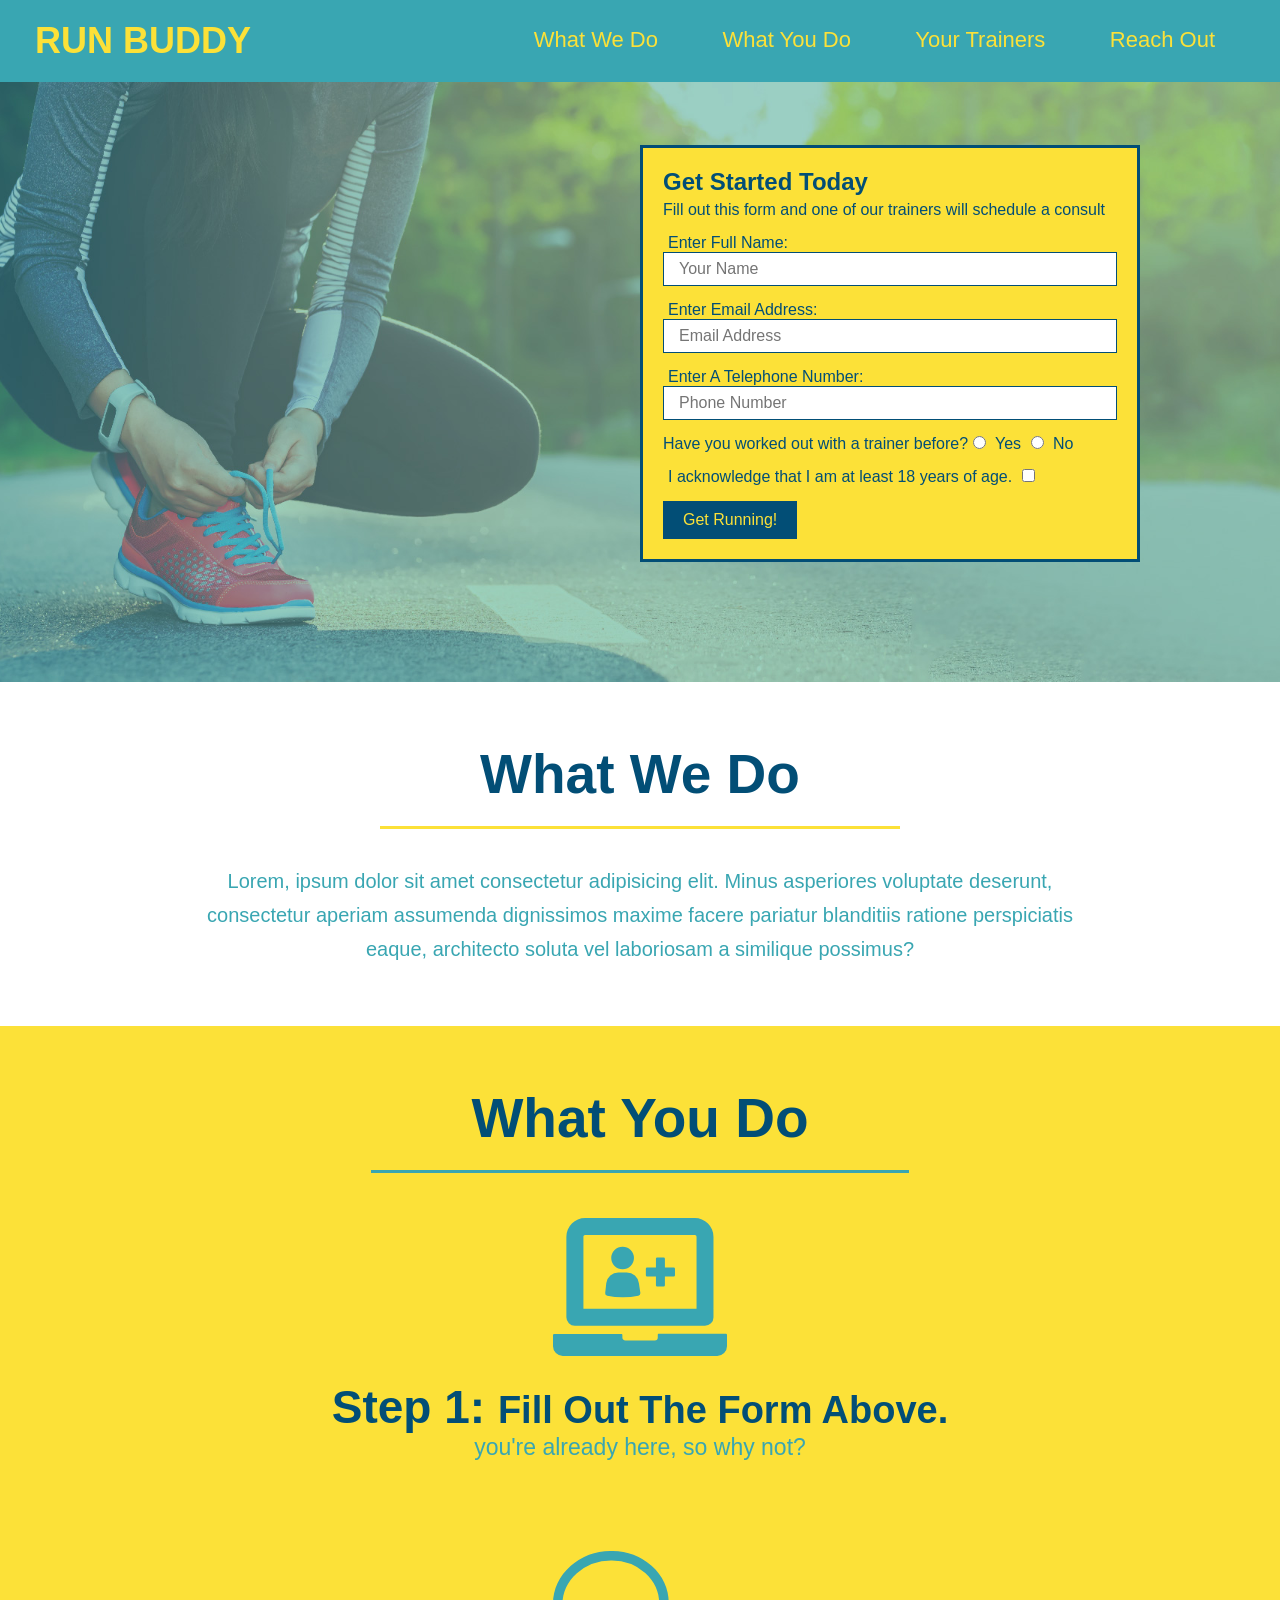
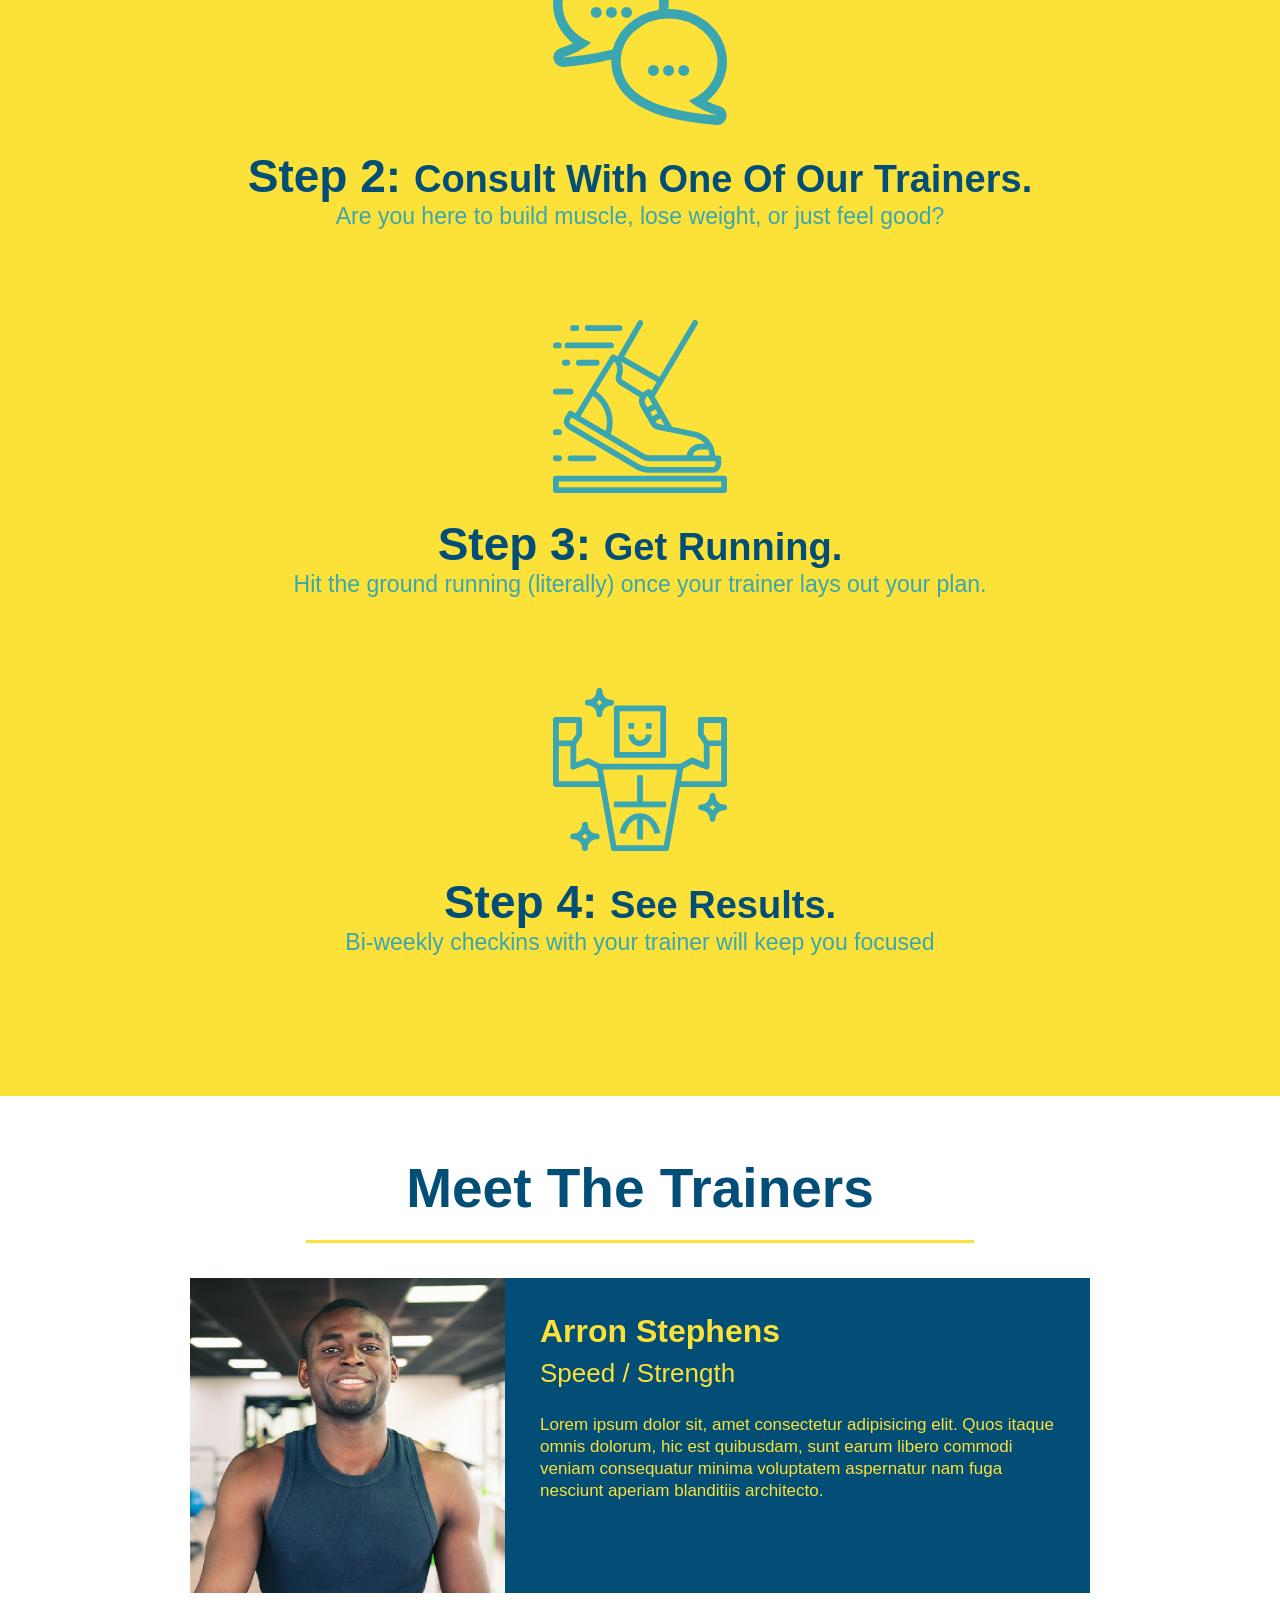
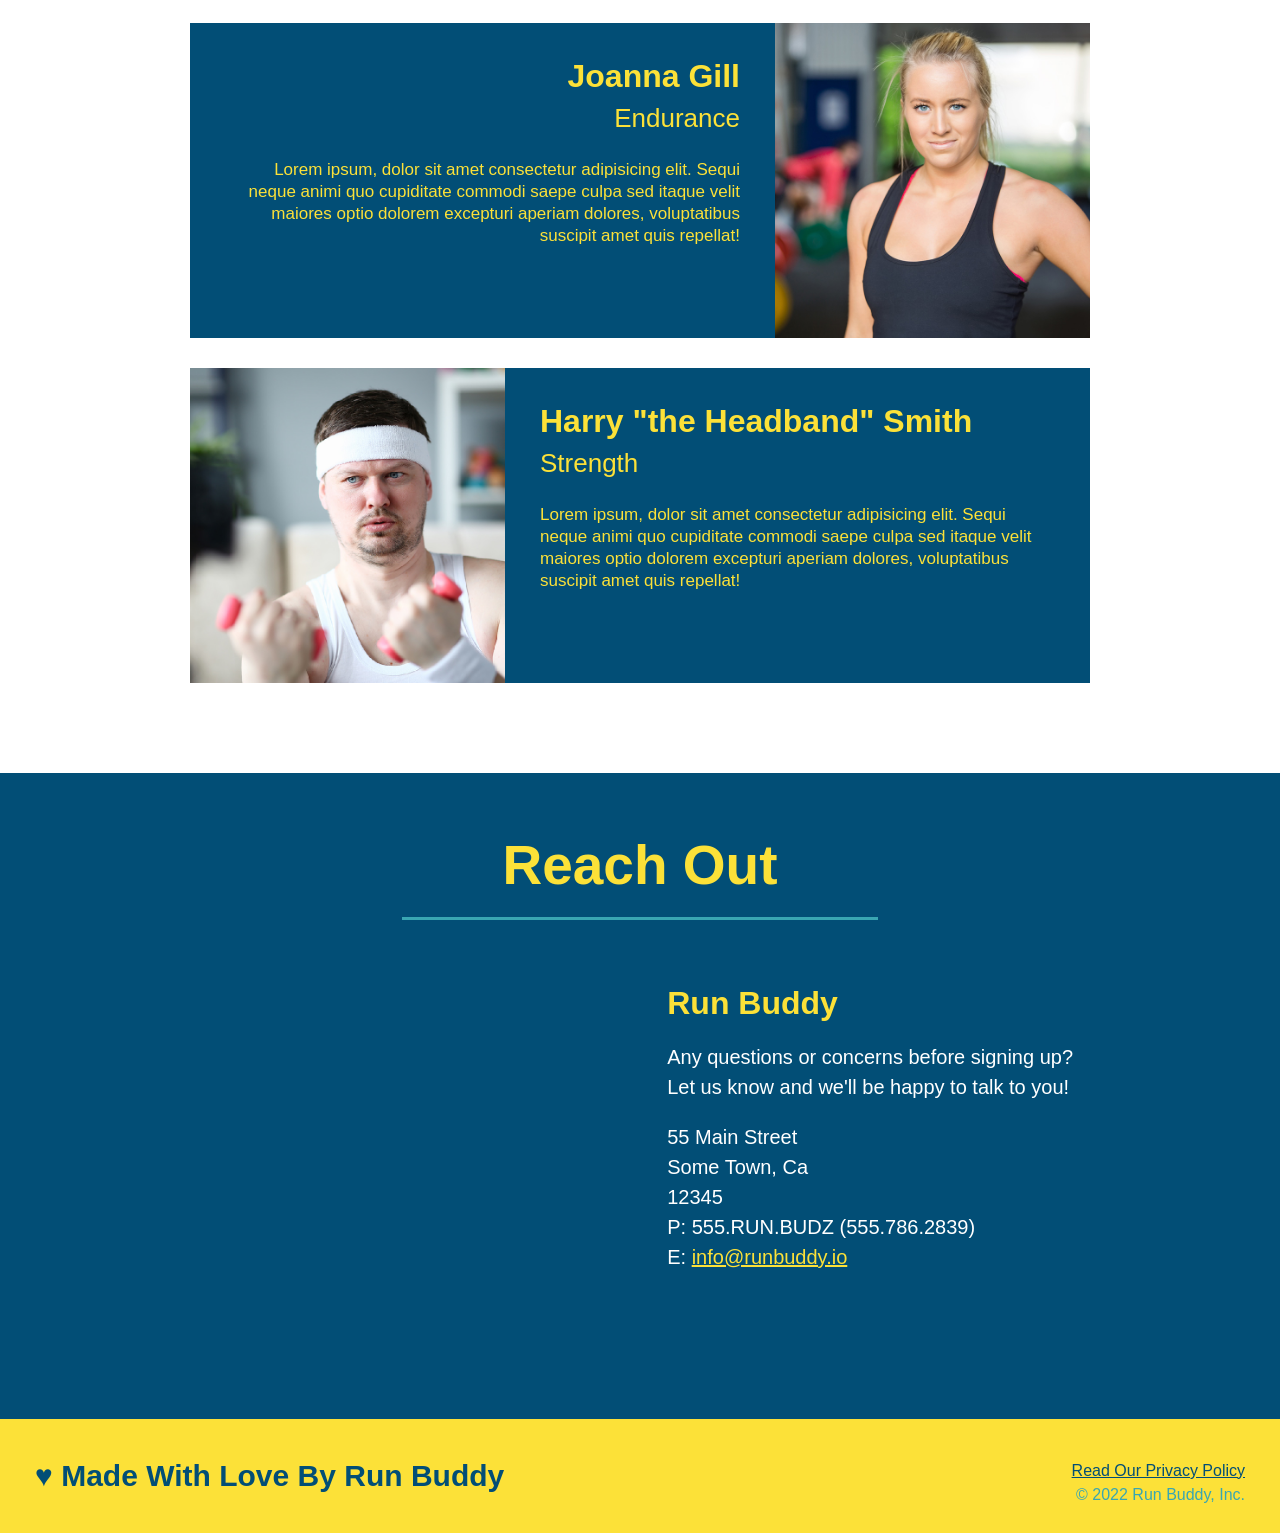
<file: index.html>
<!DOCTYPE html>
<html lang="en">
<head>
    <meta charset="UTF-8">
    <meta http-equiv="X-UA-Compatible" content="IE=edge">
    <meta name="viewport" content="width=device-width, initial-scale=1.0">
    <link rel="stylesheet" href="./assets/css/style.css">
    <title>Run-Buddy</title>
</head>
<body>
    <!--Navigation-->
    <header>
        <h1>
            <a href="/">RUN BUDDY</a>
        </h1>
        <nav>
            <ul>
                <li>
                    <a href="#what-we-do">What We Do</a>
                </li>
                <li>
                    <a href="#what-you-do">What You Do</a>
                </li>
                <li>
                    <a href="#your-trainers">Your Trainers</a>
                </li>
                <li>
                    <a href="#reach-out">Reach Out</a>
                </li>
            </ul>
        </nav>
    </header>

    <!--hero/jumbotron-->
    <section class="hero">
        <div class="hero-form">
            <h3>Get Started Today</h3>
            <p>Fill out this form and one of our trainers will schedule a consult</p>

            <!--Add form element-->
            <form>
                <label for="name">Enter Full Name:</label>
                <input type="text" placeholder="Your Name" name="name" id="name" class="form-input" />
                
                <label for="email">Enter Email Address:</label>
                <input type="email" placeholder="Email Address" name="email" id="email" class="form-input" />

                <label for="phone">Enter A Telephone Number:</label>
                <input type="tel" placeholder="Phone Number" name="phone" id="phone" class="form-input" />
                <p>
                    Have you worked out with a trainer before?
                    <input type="radio" name="trainer-confirm" id="trainer-yes" />
                    <label for="trainer-yes">Yes</label>
                    <input type="radio" name="trainer-confirm" id="trainer-no" />
                    <label for="trainer-no">No</label>
                </p>
                <p>
                    <label for="checkbox" >
                        I acknowledge that I am at least 18 years of age.
                    </label>
                    <input type="checkbox" name="age-confirm" id="checkbox" />
                </p>
                <button type="submit">
                    Get Running!
                </button>
            </form>
        </div>
    </section>

    <!--What we do-->
    <section id="what-we-do" class="intro">
        <h2 class="section-title primary-border">What We Do</h2>
        <p>
            Lorem, ipsum dolor sit amet consectetur adipisicing elit. Minus asperiores voluptate deserunt, consectetur aperiam assumenda dignissimos maxime facere pariatur blanditiis ratione perspiciatis eaque, architecto soluta vel laboriosam a similique possimus?
        </p>
    </section>

    <!--What you do-->
    <section id="what-you-do" class="steps">
        <h2 class="section-title secondary-border">What You Do</h2>

        <div>
            <img src="./assets/images/step-1.svg" alt="" />
            <h3>Step 1: <span>Fill Out The Form Above.</span></h3>
            <p>you're already here, so why not?</p>
        </div>

        <div>
            <img src="./assets/images/step-2.svg" alt="" />
            <h3>Step 2: <span>Consult With One Of Our Trainers.</span></h3>
            <p>Are you here to build muscle, lose weight, or just feel good?</p>
        </div>

        <div>
            <img src="./assets/images/step-3.svg" alt="" />
            <h3>Step 3: <span>Get Running.</span></h3>
            <p>Hit the ground running (literally) once your trainer lays out your plan.</p>
        </div>

        <div>
            <img src="./assets/images/step-4.svg" alt="" />
            <h3>Step 4: <span>See Results.</span></h3>
            <p>Bi-weekly checkins with your trainer will keep you focused</p>
        </div>
    </section>

    <!--meet the trainers-->
    <section id="your-trainers" class="trainers">
        <h2 class="section-title primary-border">Meet The Trainers</h2>

        <article class="trainer">
            <img src="./assets/images/trainer-1.jpg" alt="Arron Stephens in his workout clothes, ready to pump iron" />
            <div class="trainer-bio text-left">
                <h3>Arron Stephens</h3>
                <h4>Speed / Strength</h4>
                <p>
                    Lorem ipsum dolor sit, amet consectetur adipisicing elit. Quos itaque omnis dolorum, hic est quibusdam, sunt earum libero commodi veniam consequatur minima voluptatem aspernatur nam fuga nesciunt aperiam blanditiis architecto.
                </p>
            </div>
        </article>

        <!-- second trainer bio -->
        <article class="trainer">
            <div class="trainer-bio text-right">
                <h3>Joanna Gill</h3>
                <h4>Endurance</h4>
                <p>
                    Lorem ipsum, dolor sit amet consectetur adipisicing elit. Sequi neque animi quo cupiditate commodi saepe culpa sed
                    itaque velit maiores optio dolorem excepturi aperiam dolores, voluptatibus suscipit amet quis repellat!
                </p>
            </div>
            <img src="./assets/images/trainer-2.jpg" alt="Joanna Gill cooling off after a workout" />
        </article>
        
        <!-- third trainer bio -->
        <article class="trainer">
            <img src="./assets/images/trainer-3.jpg" alt="Harry Smith wearing a headband and lifting comically small pink weights" />
            <div class="trainer-bio text-left">
                <h3>Harry "the Headband" Smith</h3>
                <h4>Strength</h4>
                <p>
                    Lorem ipsum, dolor sit amet consectetur adipisicing elit. Sequi neque animi quo cupiditate commodi saepe culpa sed
                    itaque velit maiores optio dolorem excepturi aperiam dolores, voluptatibus suscipit amet quis repellat!
                </p>
            </div>
        </article>
    </section>

    <!--reach out-->
    <section id="reach-out" class="contact">
        <h2 class="section-title secondary-border">Reach Out</h2>
        <div class="contact-info">
          <iframe 
            src="https://www.google.com/maps/embed?pb=!1m18!1m12!1m3!1d3147.1079747227936!2d-120.42364418397035!3d37.92790791110593!2m3!1f0!2f0!3f0!3m2!1i1024!2i768!4f13.1!3m3!1m2!1s0x8090c49129b6ac57%3A0xb56c7eb95a2cd8bd!2sMain%20St%2C%20California%2095327!5e0!3m2!1sen!2sus!4v1616426329495!5m2!1sen!2sus"
            style="border:0;" 
            allowfullscreen=""
            loading="lazy">
          </iframe>
          <div>
            <h3>Run Buddy</h3>
            <p>
              Any questions or concerns before signing up?
              <br />
              Let us know and we'll be happy to talk to you!
            </p>
            <address>
              55 Main Street <br />
              Some Town, Ca <br />
              12345<br />
              P: 555.RUN.BUDZ (555.786.2839)<br />
              E: <a href="mailto:info@runbuddy.io">info@runbuddy.io</a>
            </address>
          </div>
        </div>
      </section>

    <!--footer-->
    <footer>
        <h2>♥ Made With Love By Run Buddy</h2>
        <div>
            <a href="./privacy-policy.html">Read Our Privacy Policy</a><br />
            &copy; 2022 Run Buddy, Inc.
        </div>
    </footer>
</body>
</html>
</file>
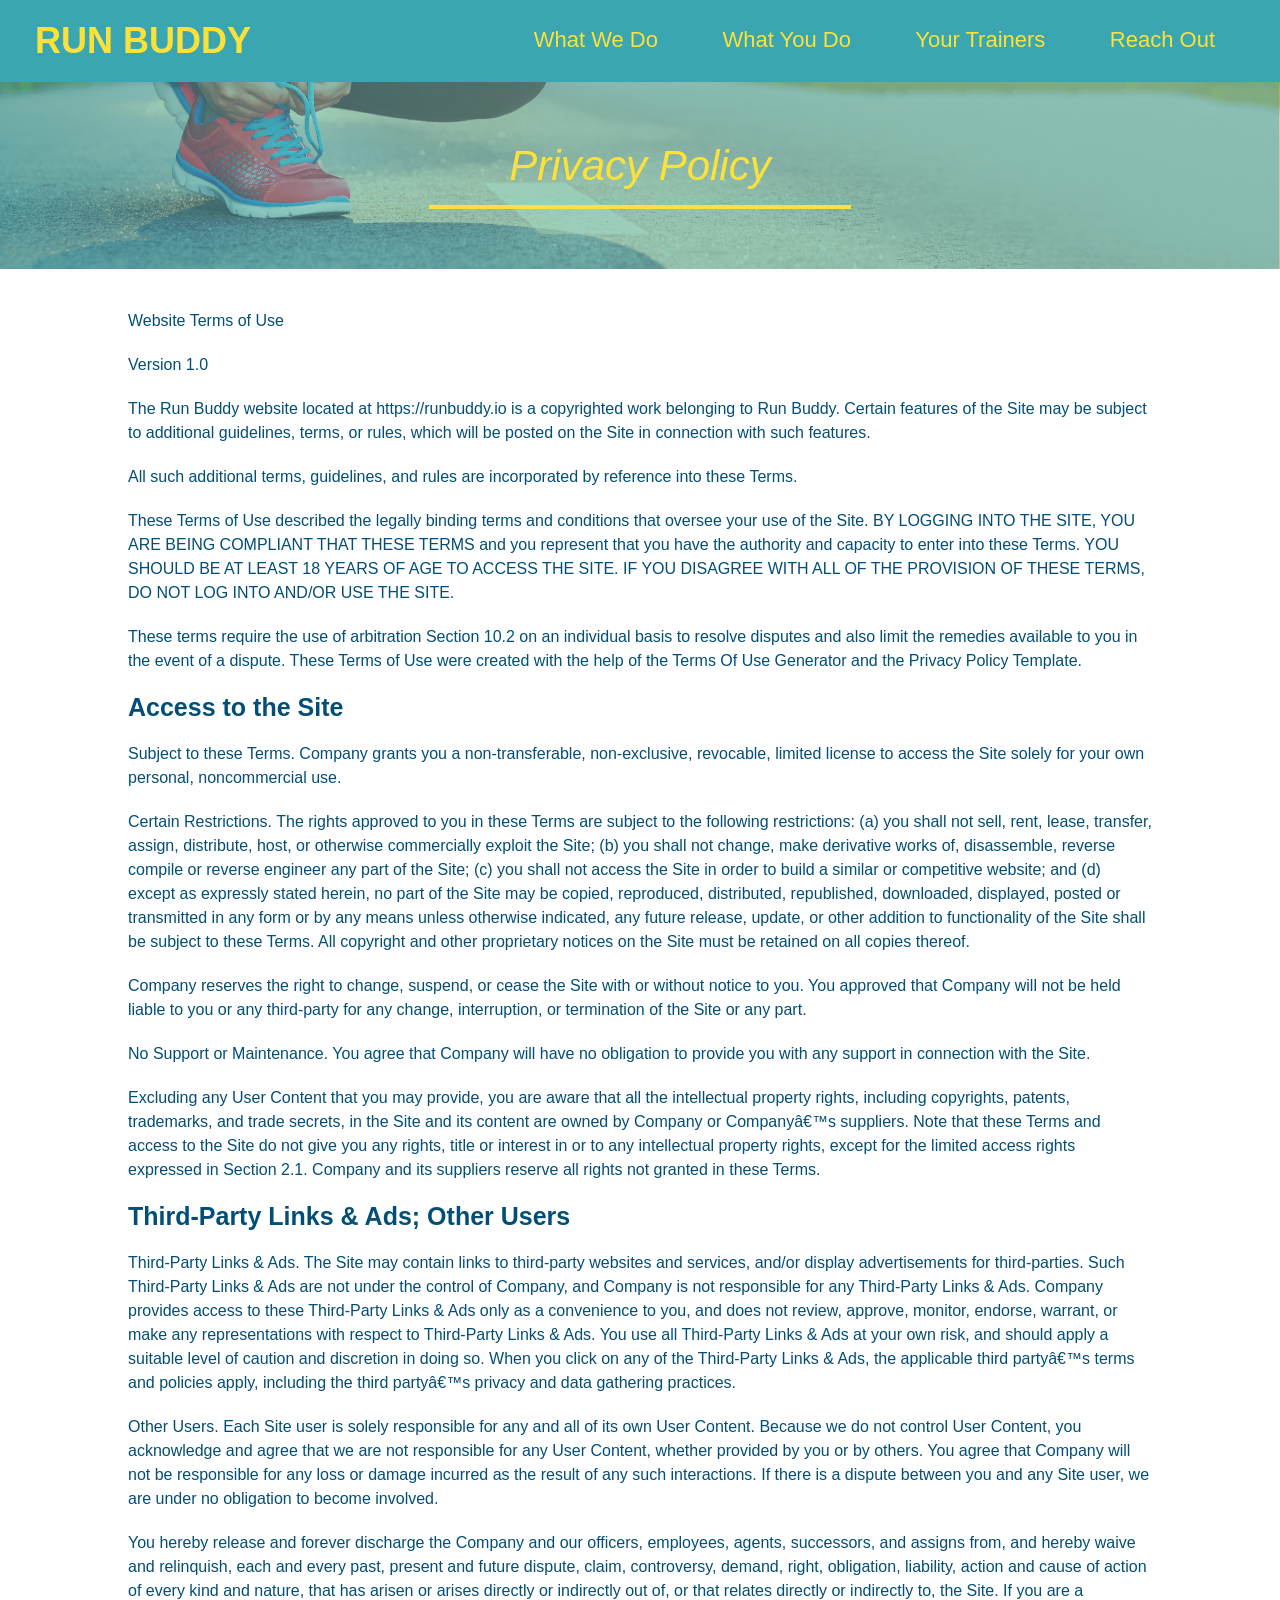
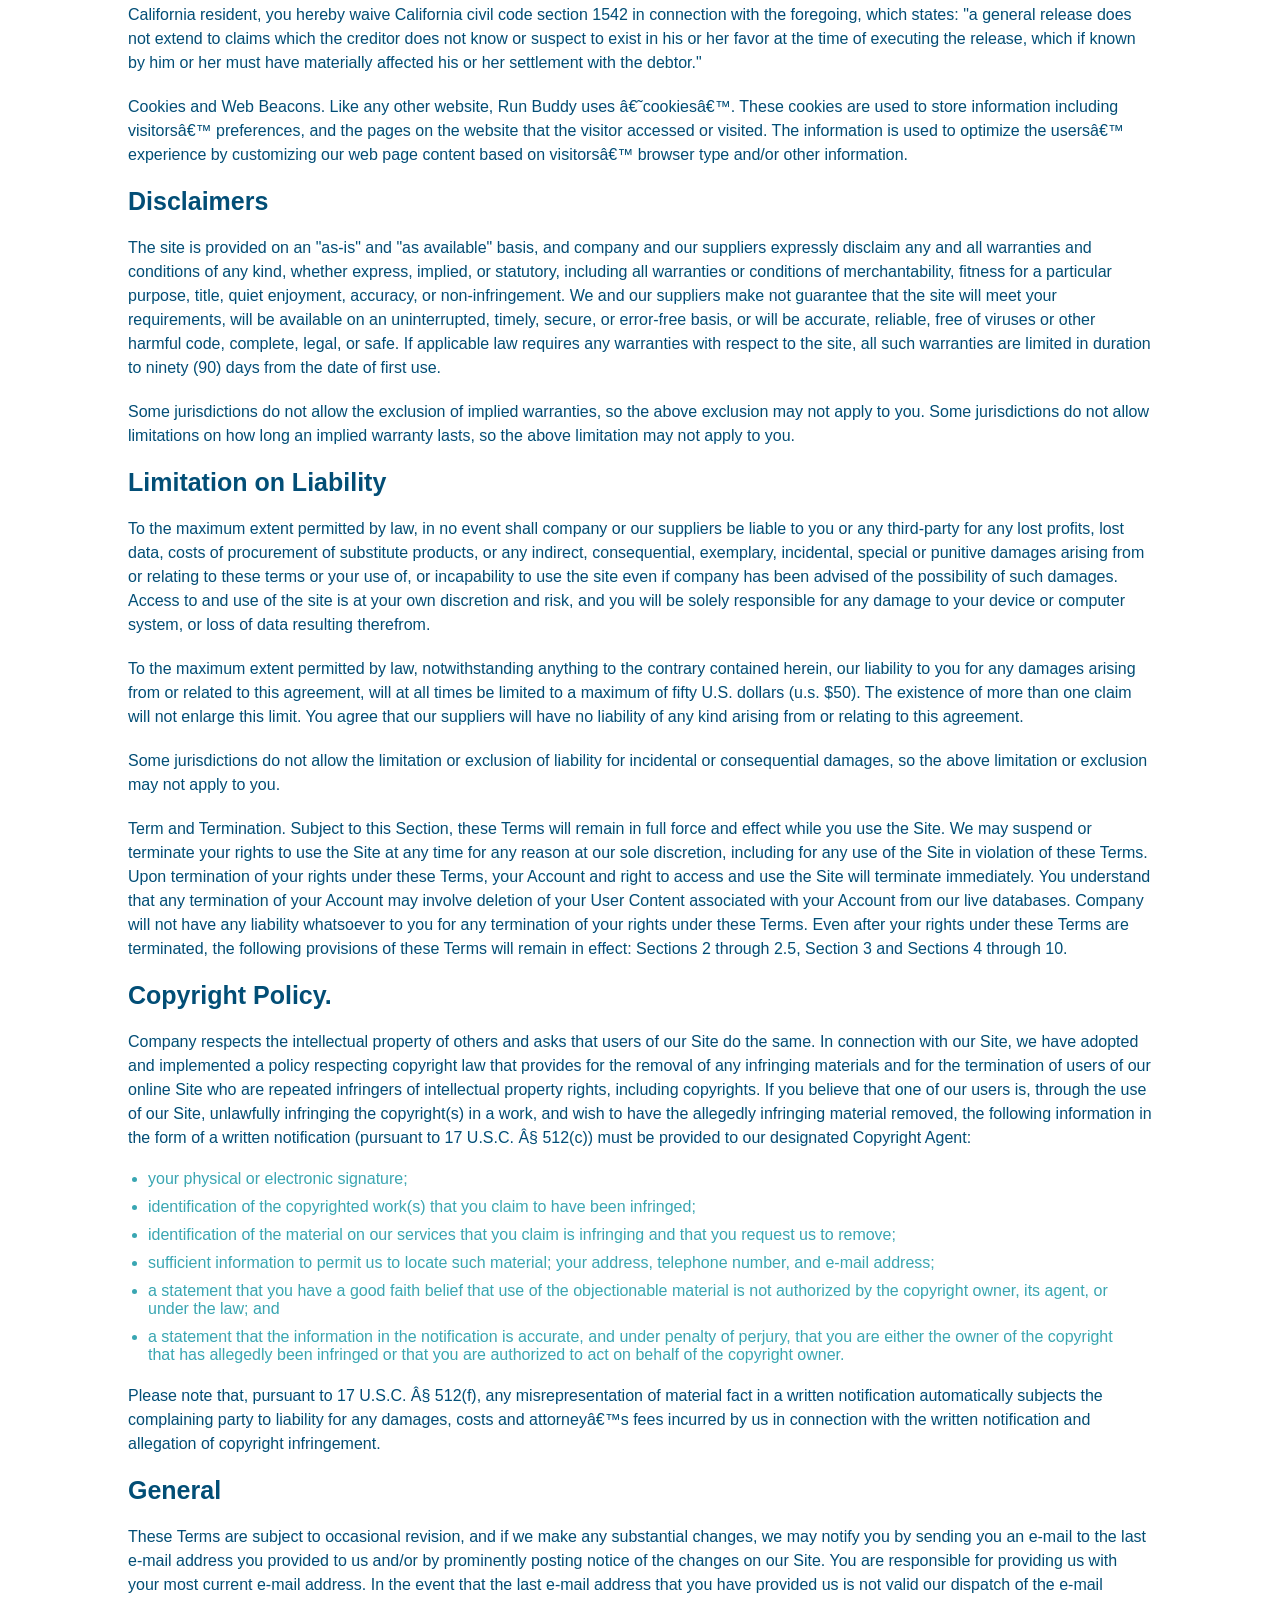
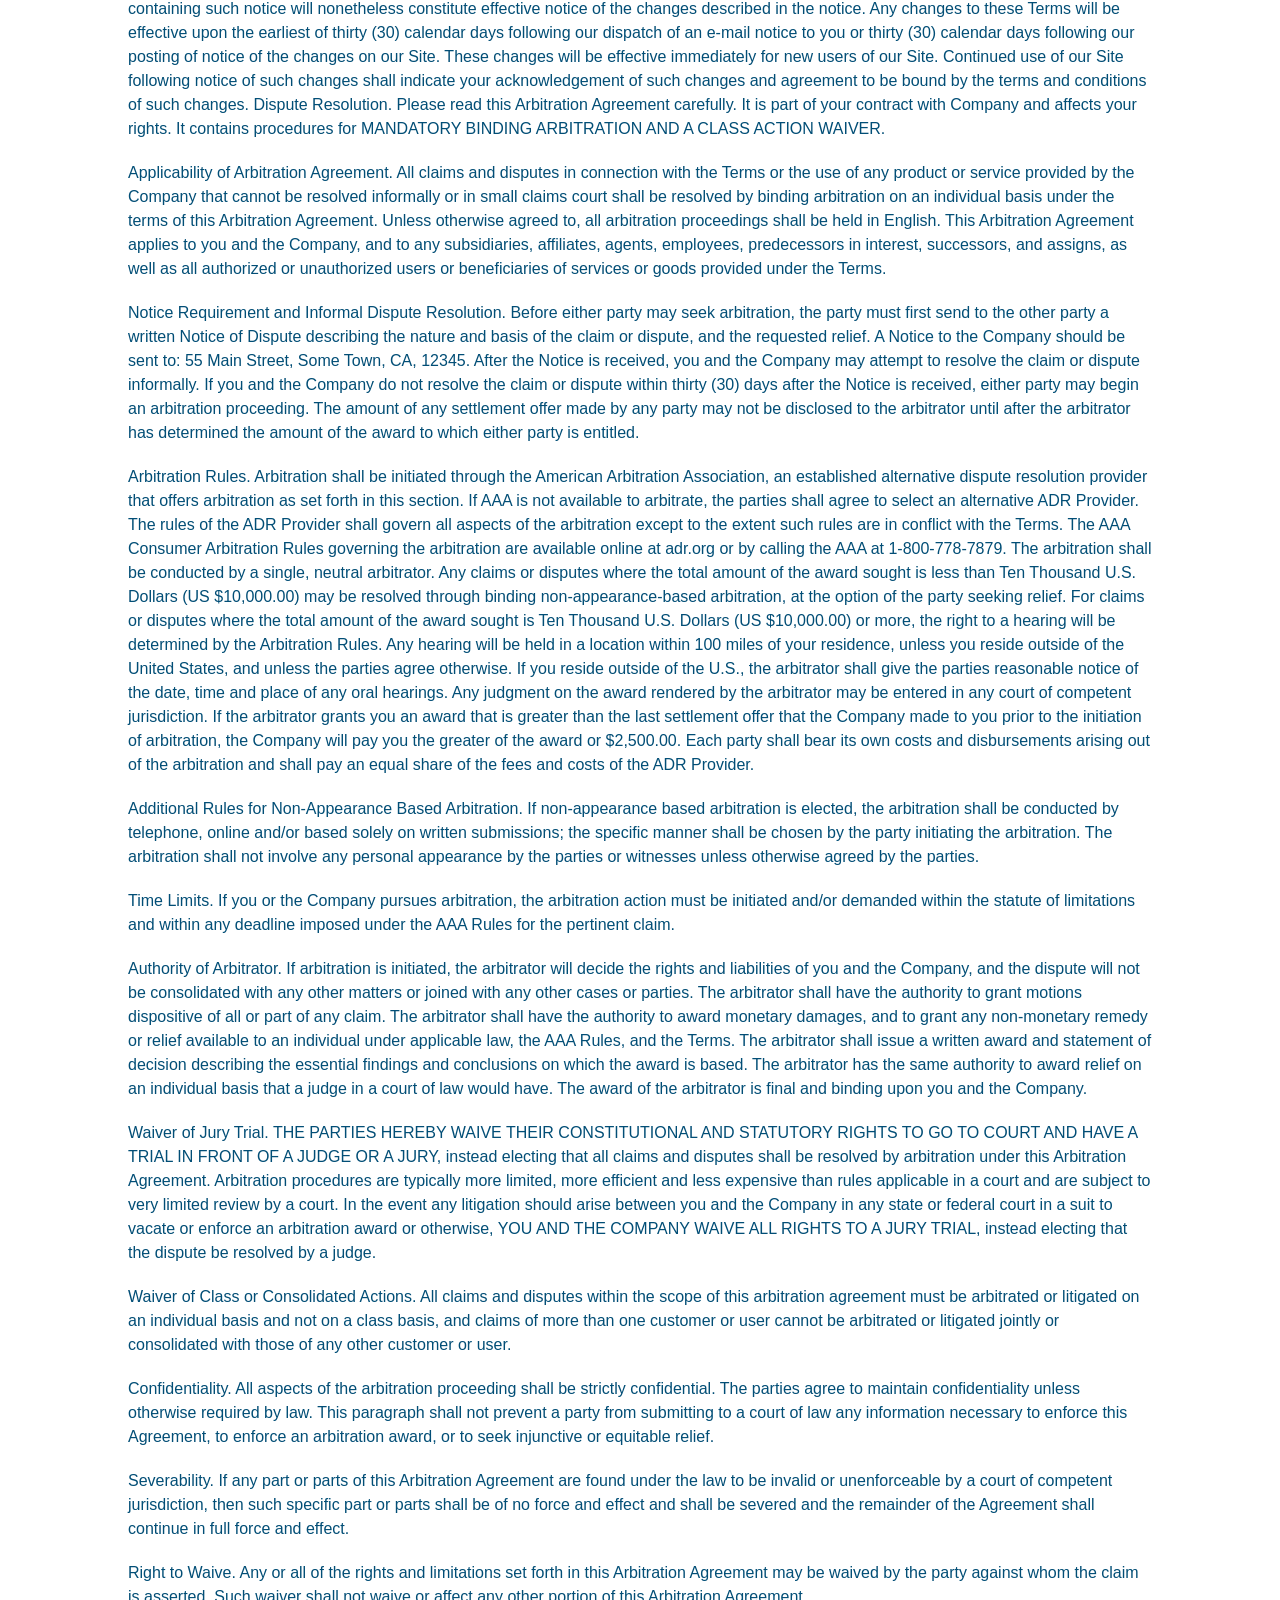
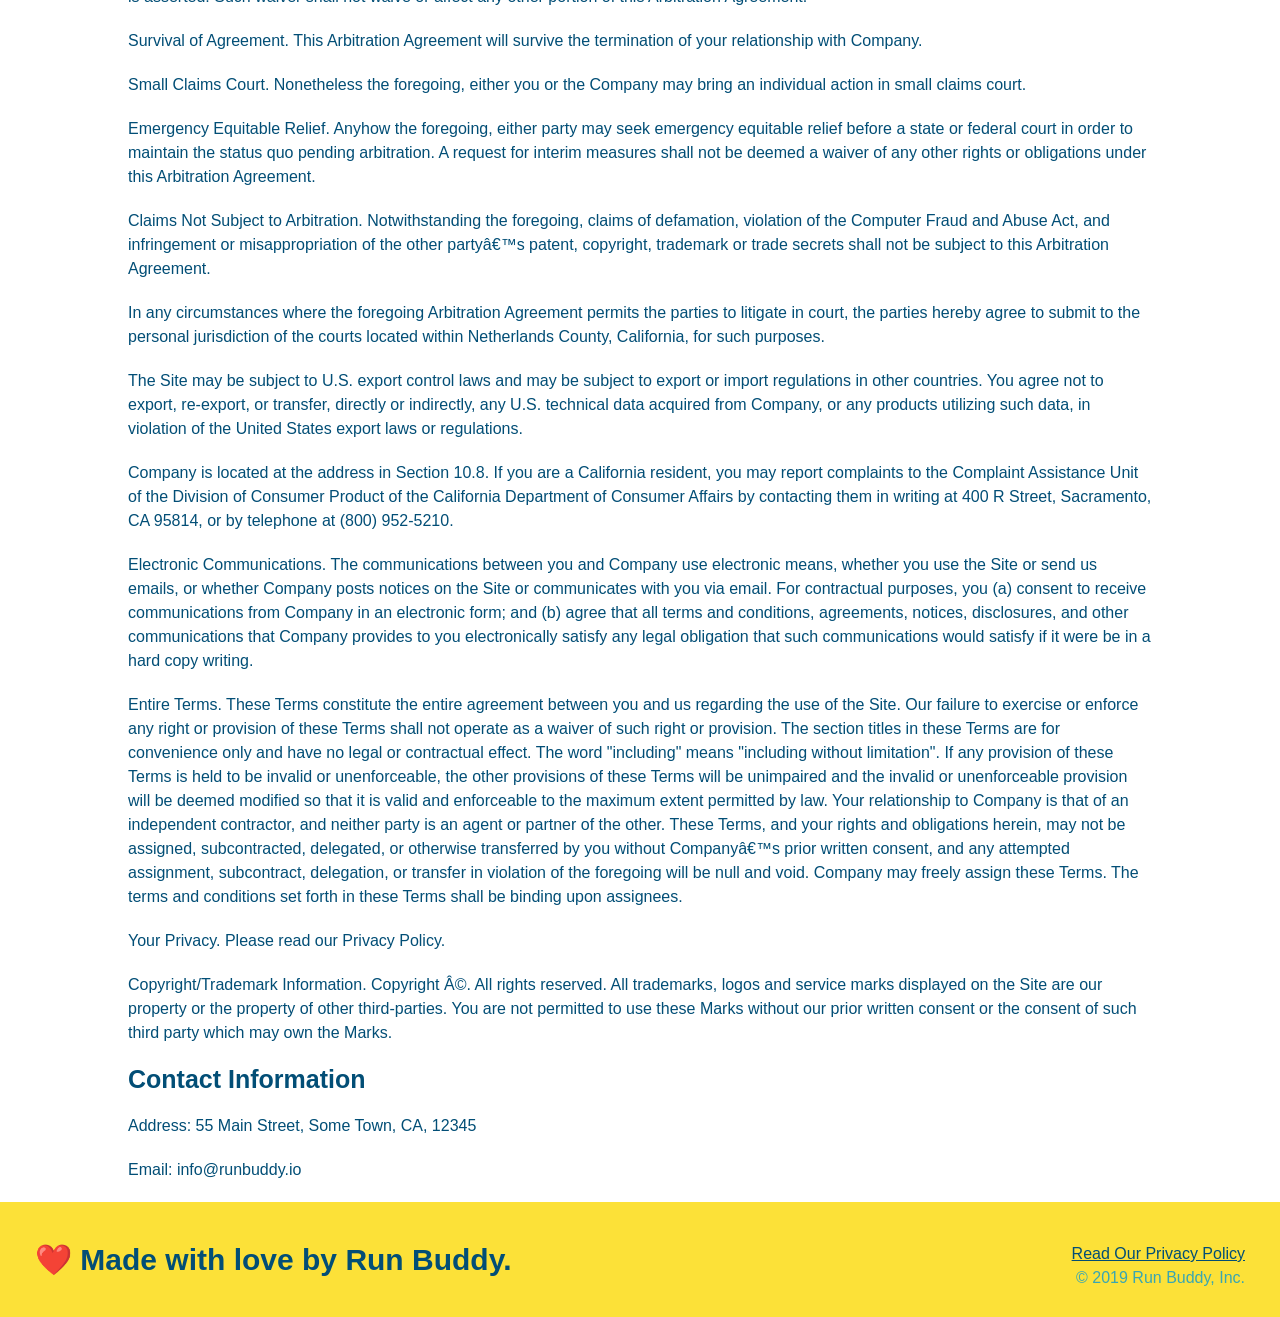
<file: privacy-policy.html>
<!DOCTYPE html>
<html lang="en">

<head>
  <meta charset="UTF-8" />
  <title>Privacy Policy - Run Buddy</title>
  <link rel="stylesheet" href="./assets/css/style.css" />
  <link rel="stylesheet" href="./assets/css/secondary-styles.css" />

</head>

<body>
  <header>
    <h1>
      <a href="/">
        RUN BUDDY
      </a>
    </h1>
    <nav>
      <!-- Unordered list element -->
      <ul>
        <!-- List item element-->
        <li>
          <!-- Anchor element -->
          <a href="./index.html#what-we-do">What We Do</a>
        </li>
        <li>
          <a href="./index.html#what-you-do">What You Do</a>
        </li>
        <li>
          <a href="./index.html#your-trainers">Your Trainers</a>
        </li>
        <li>
          <a href="./index.html#reach-out">Reach Out</a>
        </li>
      </ul>
    </nav>
  </header>

  <section class="hero">
    <h2 class="page-title">
      Privacy Policy
    </h2>
  </section>

  <article class="secondary-content">

    <p>
      Website Terms of Use
    </p>

    <p>
      Version 1.0
    </p>

    <p>
      The Run Buddy website located at https://runbuddy.io is a copyrighted work belonging to Run Buddy. Certain
      features of the Site may be subject to additional guidelines, terms, or rules, which will be posted on the Site
      in connection with such features.
    </p>

    <p>
      All such additional terms, guidelines, and rules are incorporated by reference into these Terms.
    </p>

    <p>
      These Terms of Use described the legally binding terms and conditions that oversee your use of the Site. BY
      LOGGING INTO THE SITE, YOU ARE BEING COMPLIANT THAT THESE TERMS and you represent that you have the authority
      and capacity to enter into these Terms. YOU SHOULD BE AT LEAST 18 YEARS OF AGE TO ACCESS THE SITE. IF YOU
      DISAGREE WITH ALL OF THE PROVISION OF THESE TERMS, DO NOT LOG INTO AND/OR USE THE SITE.
    </p>

    <p>
      These terms require the use of arbitration Section 10.2 on an individual basis to resolve disputes and also
      limit the remedies available to you in the event of a dispute. These Terms of Use were created with the help of
      the Terms Of Use Generator and the Privacy Policy Template.
    </p>

    <h3>
      Access to the Site
    </h3>

    <p>
      Subject to these Terms. Company grants you a non-transferable, non-exclusive, revocable, limited license to
      access the Site solely for your own personal, noncommercial use.
    </p>

    <p>
      Certain Restrictions. The rights approved to you in these Terms are subject to the following restrictions: (a)
      you shall not sell, rent, lease, transfer, assign, distribute, host, or otherwise commercially exploit the Site;
      (b) you shall not change, make derivative works of, disassemble, reverse compile or reverse engineer any part of
      the Site; (c) you shall not access the Site in order to build a similar or competitive website; and (d) except
      as expressly stated herein, no part of the Site may be copied, reproduced, distributed, republished, downloaded,
      displayed, posted or transmitted in any form or by any means unless otherwise indicated, any future release,
      update, or other addition to functionality of the Site shall be subject to these Terms. All copyright and other
      proprietary notices on the Site must be retained on all copies thereof.
    </p>

    <p>
      Company reserves the right to change, suspend, or cease the Site with or without notice to you. You approved
      that Company will not be held liable to you or any third-party for any change, interruption, or termination of
      the Site or any part.
    </p>

    <p>
      No Support or Maintenance. You agree that Company will have no obligation to provide you with any support in
      connection with the Site.
    </p>

    <p>
      Excluding any User Content that you may provide, you are aware that all the intellectual property rights,
      including copyrights, patents, trademarks, and trade secrets, in the Site and its content are owned by Company
      or Companyâ€™s suppliers. Note that these Terms and access to the Site do not give you any rights, title or
      interest in or to any intellectual property rights, except for the limited access rights expressed in Section
      2.1. Company and its suppliers reserve all rights not granted in these Terms.
    </p>

    <h3>
      Third-Party Links & Ads; Other Users
    </h3>

    <p>
      Third-Party Links & Ads. The Site may contain links to third-party websites and services, and/or display
      advertisements for third-parties. Such Third-Party Links & Ads are not under the control of Company, and Company
      is not responsible for any Third-Party Links & Ads. Company provides access to these Third-Party Links & Ads
      only as a convenience to you, and does not review, approve, monitor, endorse, warrant, or make any
      representations with respect to Third-Party Links & Ads. You use all Third-Party Links & Ads at your own risk,
      and should apply a suitable level of caution and discretion in doing so. When you click on any of the
      Third-Party Links & Ads, the applicable third partyâ€™s terms and policies apply, including the third partyâ€™s
      privacy and data gathering practices.
    </p>

    <p>
      Other Users. Each Site user is solely responsible for any and all of its own User Content. Because we do not
      control User Content, you acknowledge and agree that we are not responsible for any User Content, whether
      provided by you or by others. You agree that Company will not be responsible for any loss or damage incurred as
      the result of any such interactions. If there is a dispute between you and any Site user, we are under no
      obligation to become involved.
    </p>

    <p>
      You hereby release and forever discharge the Company and our officers, employees, agents, successors, and
      assigns from, and hereby waive and relinquish, each and every past, present and future dispute, claim,
      controversy, demand, right, obligation, liability, action and cause of action of every kind and nature, that has
      arisen or arises directly or indirectly out of, or that relates directly or indirectly to, the Site. If you are
      a California resident, you hereby waive California civil code section 1542 in connection with the foregoing,
      which states: "a general release does not extend to claims which the creditor does not know or suspect to exist
      in his or her favor at the time of executing the release, which if known by him or her must have materially
      affected his or her settlement with the debtor."
    </p>

    <p>
      Cookies and Web Beacons. Like any other website, Run Buddy uses â€˜cookiesâ€™. These cookies are used to store
      information including visitorsâ€™ preferences, and the pages on the website that the visitor accessed or visited.
      The information is used to optimize the usersâ€™ experience by customizing our web page content based on
      visitorsâ€™
      browser type and/or other information.
    </p>

    <h3>
      Disclaimers
    </h3>

    <p>
      The site is provided on an "as-is" and "as available" basis, and company and our suppliers expressly disclaim
      any and all warranties and conditions of any kind, whether express, implied, or statutory, including all
      warranties or conditions of merchantability, fitness for a particular purpose, title, quiet enjoyment, accuracy,
      or non-infringement. We and our suppliers make not guarantee that the site will meet your requirements, will be
      available on an uninterrupted, timely, secure, or error-free basis, or will be accurate, reliable, free of
      viruses or other harmful code, complete, legal, or safe. If applicable law requires any warranties with respect
      to the site, all such warranties are limited in duration to ninety (90) days from the date of first use.
    </p>

    <p>
      Some jurisdictions do not allow the exclusion of implied warranties, so the above exclusion may not apply to
      you. Some jurisdictions do not allow limitations on how long an implied warranty lasts, so the above limitation
      may not apply to you.
    </p>

    <h3>
      Limitation on Liability
    </h3>

    <p>
      To the maximum extent permitted by law, in no event shall company or our suppliers be liable to you or any
      third-party for any lost profits, lost data, costs of procurement of substitute products, or any indirect,
      consequential, exemplary, incidental, special or punitive damages arising from or relating to these terms or
      your use of, or incapability to use the site even if company has been advised of the possibility of such
      damages. Access to and use of the site is at your own discretion and risk, and you will be solely responsible
      for any damage to your device or computer system, or loss of data resulting therefrom.
    </p>

    <p>
      To the maximum extent permitted by law, notwithstanding anything to the contrary contained herein, our liability
      to you for any damages arising from or related to this agreement, will at all times be limited to a maximum of
      fifty U.S. dollars (u.s. $50). The existence of more than one claim will not enlarge this limit. You agree that
      our suppliers will have no liability of any kind arising from or relating to this agreement.
    </p>

    <p>
      Some jurisdictions do not allow the limitation or exclusion of liability for incidental or consequential
      damages, so the above limitation or exclusion may not apply to you.
    </p>

    <p>
      Term and Termination. Subject to this Section, these Terms will remain in full force and effect while you use
      the Site. We may suspend or terminate your rights to use the Site at any time for any reason at our sole
      discretion, including for any use of the Site in violation of these Terms. Upon termination of your rights under
      these Terms, your Account and right to access and use the Site will terminate immediately. You understand that
      any termination of your Account may involve deletion of your User Content associated with your Account from our
      live databases. Company will not have any liability whatsoever to you for any termination of your rights under
      these Terms. Even after your rights under these Terms are terminated, the following provisions of these Terms
      will remain in effect: Sections 2 through 2.5, Section 3 and Sections 4 through 10.
    </p>

    <h3>
      Copyright Policy.
    </h3>

    <p>
      Company respects the intellectual property of others and asks that users of our Site do the same. In connection
      with our Site, we have adopted and implemented a policy respecting copyright law that provides for the removal
      of any infringing materials and for the termination of users of our online Site who are repeated infringers of
      intellectual property rights, including copyrights. If you believe that one of our users is, through the use of
      our Site, unlawfully infringing the copyright(s) in a work, and wish to have the allegedly infringing material
      removed, the following information in the form of a written notification (pursuant to 17 U.S.C. Â§ 512(c)) must
      be provided to our designated Copyright Agent:
    </p>

    <ul>
      <li>
        your physical or electronic signature;
      </li>
      <li>
        identification of the copyrighted work(s) that you claim to have been infringed;
      </li>
      <li>
        identification of the material on our services that you claim is infringing and that you request us to remove;
      </li>
      <li>
        sufficient information to permit us to locate such material; your address, telephone number, and e-mail
        address;
      </li>
      <li>
        a statement that you have a good faith belief that use of the objectionable material is not authorized by the
        copyright owner, its agent, or under the law; and
      </li>
      <li>
        a statement that the information in the notification is accurate, and under penalty of perjury, that you are
        either the owner of the copyright that has allegedly been infringed or that you are authorized to act on
        behalf of the copyright owner.
      </li>
    </ul>

    <p>
      Please note that, pursuant to 17 U.S.C. Â§ 512(f), any misrepresentation of material fact in a written
      notification automatically subjects the complaining party to liability for any damages, costs and attorneyâ€™s
      fees incurred by us in connection with the written notification and allegation of copyright infringement.
    </p>

    <h3>
      General
    </h3>

    <p>
      These Terms are subject to occasional revision, and if we make any substantial changes, we may notify you by
      sending you an e-mail to the last e-mail address you provided to us and/or by prominently posting notice of the
      changes on our Site. You are responsible for providing us with your most current e-mail address. In the event
      that the last e-mail address that you have provided us is not valid our dispatch of the e-mail containing such
      notice will nonetheless constitute effective notice of the changes described in the notice. Any changes to these
      Terms will be effective upon the earliest of thirty (30) calendar days following our dispatch of an e-mail
      notice to you or thirty (30) calendar days following our posting of notice of the changes on our Site. These
      changes will be effective immediately for new users of our Site. Continued use of our Site following notice of
      such changes shall indicate your acknowledgement of such changes and agreement to be bound by the terms and
      conditions of such changes. Dispute Resolution. Please read this Arbitration Agreement carefully. It is part of
      your contract with Company and affects your rights. It contains procedures for MANDATORY BINDING ARBITRATION AND
      A CLASS ACTION WAIVER.
    </p>

    <p>
      Applicability of Arbitration Agreement. All claims and disputes in connection with the Terms or the use of any
      product or service provided by the Company that cannot be resolved informally or in small claims court shall be
      resolved by binding arbitration on an individual basis under the terms of this Arbitration Agreement. Unless
      otherwise agreed to, all arbitration proceedings shall be held in English. This Arbitration Agreement applies to
      you and the Company, and to any subsidiaries, affiliates, agents, employees, predecessors in interest,
      successors, and assigns, as well as all authorized or unauthorized users or beneficiaries of services or goods
      provided under the Terms.
    </p>

    <p>
      Notice Requirement and Informal Dispute Resolution. Before either party may seek arbitration, the party must
      first send to the other party a written Notice of Dispute describing the nature and basis of the claim or
      dispute, and the requested relief. A Notice to the Company should be sent to: 55 Main Street, Some Town, CA,
      12345. After the Notice is received, you and the Company may attempt to resolve the claim or dispute informally.
      If you and the Company do not resolve the claim or dispute within thirty (30) days after the Notice is received,
      either party may begin an arbitration proceeding. The amount of any settlement offer made by any party may not
      be disclosed to the arbitrator until after the arbitrator has determined the amount of the award to which either
      party is entitled.
    </p>

    <p>
      Arbitration Rules. Arbitration shall be initiated through the American Arbitration Association, an established
      alternative dispute resolution provider that offers arbitration as set forth in this section. If AAA is not
      available to arbitrate, the parties shall agree to select an alternative ADR Provider. The rules of the ADR
      Provider shall govern all aspects of the arbitration except to the extent such rules are in conflict with the
      Terms. The AAA Consumer Arbitration Rules governing the arbitration are available online at adr.org or by
      calling the AAA at 1-800-778-7879. The arbitration shall be conducted by a single, neutral arbitrator. Any
      claims or disputes where the total amount of the award sought is less than Ten Thousand U.S. Dollars (US
      $10,000.00) may be resolved through binding non-appearance-based arbitration, at the option of the party seeking
      relief. For claims or disputes where the total amount of the award sought is Ten Thousand U.S. Dollars (US
      $10,000.00) or more, the right to a hearing will be determined by the Arbitration Rules. Any hearing will be
      held in a location within 100 miles of your residence, unless you reside outside of the United States, and
      unless the parties agree otherwise. If you reside outside of the U.S., the arbitrator shall give the parties
      reasonable notice of the date, time and place of any oral hearings. Any judgment on the award rendered by the
      arbitrator may be entered in any court of competent jurisdiction. If the arbitrator grants you an award that is
      greater than the last settlement offer that the Company made to you prior to the initiation of arbitration, the
      Company will pay you the greater of the award or $2,500.00. Each party shall bear its own costs and
      disbursements arising out of the arbitration and shall pay an equal share of the fees and costs of the ADR
      Provider.
    </p>

    <p>
      Additional Rules for Non-Appearance Based Arbitration. If non-appearance based arbitration is elected, the
      arbitration shall be conducted by telephone, online and/or based solely on written submissions; the specific
      manner shall be chosen by the party initiating the arbitration. The arbitration shall not involve any personal
      appearance by the parties or witnesses unless otherwise agreed by the parties.
    </p>

    <p>
      Time Limits. If you or the Company pursues arbitration, the arbitration action must be initiated and/or demanded
      within the statute of limitations and within any deadline imposed under the AAA Rules for the pertinent claim.
    </p>

    <p>
      Authority of Arbitrator. If arbitration is initiated, the arbitrator will decide the rights and liabilities of
      you and the Company, and the dispute will not be consolidated with any other matters or joined with any other
      cases or parties. The arbitrator shall have the authority to grant motions dispositive of all or part of any
      claim. The arbitrator shall have the authority to award monetary damages, and to grant any non-monetary remedy
      or relief available to an individual under applicable law, the AAA Rules, and the Terms. The arbitrator shall
      issue a written award and statement of decision describing the essential findings and conclusions on which the
      award is based. The arbitrator has the same authority to award relief on an individual basis that a judge in a
      court of law would have. The award of the arbitrator is final and binding upon you and the Company.
    </p>

    <p>
      Waiver of Jury Trial. THE PARTIES HEREBY WAIVE THEIR CONSTITUTIONAL AND STATUTORY RIGHTS TO GO TO COURT AND HAVE
      A TRIAL IN FRONT OF A JUDGE OR A JURY, instead electing that all claims and disputes shall be resolved by
      arbitration under this Arbitration Agreement. Arbitration procedures are typically more limited, more efficient
      and less expensive than rules applicable in a court and are subject to very limited review by a court. In the
      event any litigation should arise between you and the Company in any state or federal court in a suit to vacate
      or enforce an arbitration award or otherwise, YOU AND THE COMPANY WAIVE ALL RIGHTS TO A JURY TRIAL, instead
      electing that the dispute be resolved by a judge.
    </p>

    <p>
      Waiver of Class or Consolidated Actions. All claims and disputes within the scope of this arbitration agreement
      must be arbitrated or litigated on an individual basis and not on a class basis, and claims of more than one
      customer or user cannot be arbitrated or litigated jointly or consolidated with those of any other customer or
      user.
    </p>

    <p>
      Confidentiality. All aspects of the arbitration proceeding shall be strictly confidential. The parties agree to
      maintain confidentiality unless otherwise required by law. This paragraph shall not prevent a party from
      submitting to a court of law any information necessary to enforce this Agreement, to enforce an arbitration
      award, or to seek injunctive or equitable relief.
    </p>

    <p>
      Severability. If any part or parts of this Arbitration Agreement are found under the law to be invalid or
      unenforceable by a court of competent jurisdiction, then such specific part or parts shall be of no force and
      effect and shall be severed and the remainder of the Agreement shall continue in full force and effect.
    </p>

    <p>
      Right to Waive. Any or all of the rights and limitations set forth in this Arbitration Agreement may be waived
      by the party against whom the claim is asserted. Such waiver shall not waive or affect any other portion of this
      Arbitration Agreement.
    </p>

    <p>
      Survival of Agreement. This Arbitration Agreement will survive the termination of your relationship with
      Company.
    </p>

    <p>
      Small Claims Court. Nonetheless the foregoing, either you or the Company may bring an individual action in small
      claims court.
    </p>

    <p>
      Emergency Equitable Relief. Anyhow the foregoing, either party may seek emergency equitable relief before a
      state or federal court in order to maintain the status quo pending arbitration. A request for interim measures
      shall not be deemed a waiver of any other rights or obligations under this Arbitration Agreement.
    </p>

    <p>
      Claims Not Subject to Arbitration. Notwithstanding the foregoing, claims of defamation, violation of the
      Computer Fraud and Abuse Act, and infringement or misappropriation of the other partyâ€™s patent, copyright,
      trademark or trade secrets shall not be subject to this Arbitration Agreement.
    </p>

    <p>
      In any circumstances where the foregoing Arbitration Agreement permits the parties to litigate in court, the
      parties hereby agree to submit to the personal jurisdiction of the courts located within Netherlands County,
      California, for such purposes.
    </p>

    <p>
      The Site may be subject to U.S. export control laws and may be subject to export or import regulations in other
      countries. You agree not to export, re-export, or transfer, directly or indirectly, any U.S. technical data
      acquired from Company, or any products utilizing such data, in violation of the United States export laws or
      regulations.
    </p>

    <p>
      Company is located at the address in Section 10.8. If you are a California resident, you may report complaints
      to the Complaint Assistance Unit of the Division of Consumer Product of the California Department of Consumer
      Affairs by contacting them in writing at 400 R Street, Sacramento, CA 95814, or by telephone at (800) 952-5210.
    </p>

    <p>
      Electronic Communications. The communications between you and Company use electronic means, whether you use the
      Site or send us emails, or whether Company posts notices on the Site or communicates with you via email. For
      contractual purposes, you (a) consent to receive communications from Company in an electronic form; and (b)
      agree that all terms and conditions, agreements, notices, disclosures, and other communications that Company
      provides to you electronically satisfy any legal obligation that such communications would satisfy if it were be
      in a hard copy writing.
    </p>

    <p>
      Entire Terms. These Terms constitute the entire agreement between you and us regarding the use of the Site. Our
      failure to exercise or enforce any right or provision of these Terms shall not operate as a waiver of such right
      or provision. The section titles in these Terms are for convenience only and have no legal or contractual
      effect. The word "including" means "including without limitation". If any provision of these Terms is held to be
      invalid or unenforceable, the other provisions of these Terms will be unimpaired and the invalid or
      unenforceable provision will be deemed modified so that it is valid and enforceable to the maximum extent
      permitted by law. Your relationship to Company is that of an independent contractor, and neither party is an
      agent or partner of the other. These Terms, and your rights and obligations herein, may not be assigned,
      subcontracted, delegated, or otherwise transferred by you without Companyâ€™s prior written consent, and any
      attempted assignment, subcontract, delegation, or transfer in violation of the foregoing will be null and void.
      Company may freely assign these Terms. The terms and conditions set forth in these Terms shall be binding upon
      assignees.
    </p>

    <p>
      Your Privacy. Please read our Privacy Policy.
    </p>

    <p>
      Copyright/Trademark Information. Copyright Â©. All rights reserved. All trademarks, logos and service marks
      displayed on the Site are our property or the property of other third-parties. You are not permitted to use
      these Marks without our prior written consent or the consent of such third party which may own the Marks.
    </p>

    <h3>
      Contact Information
    </h3>

    <p>
      Address: 55 Main Street, Some Town, CA, 12345
    </p>

    <p>
      Email: info@runbuddy.io
    </p>

  </article>


  <!-- footer -->
  <footer>
    <h2>❤️ Made with love by Run Buddy.</h2>
    <div>
      <a href="#">Read Our Privacy Policy</a><br />
      &copy; 2019 Run Buddy, Inc.
    </div>
  </footer>
</body>

</html>
</file>
<file: assets/css/style.css>
* {
    margin: 0;
    padding: 0;
    box-sizing: border-box;
  }
  
  body {
    /* more on this crazy alphanumerical value in a minute! */
    color: #39a6b2;
    font-family: Helvetica, Arial, sans-serif;
  }
  
  /* apply styles to <header> */
  header {
    padding: 20px 35px;
    background-color: #39a6b2;
  }
  
  header h1 {
    font-weight: bold;
    font-size: 36px;
    color: #fce138;
    margin: 0;
    display: inline;
  }
  header a {
    text-decoration: none;
    color: #fce138;
  }
  
  header nav {
    float: right;
    margin: 7px 0;
  }
  
  header nav ul li {
    display: inline;
  }
  
  header nav ul li a {
    margin: 0 30px;
    font-weight: lighter;
    font-size: 22px;
  }
  
  footer {
    background: #fce138;
    width: 100%;
    padding: 40px 35px;
  }
  
  footer h2 {
    display: inline;
    color: #024e76;
    font-size: 30px;
    margin: 0;
  }
  
  footer div {
    float: right;
    line-height: 1.5;
    text-align: right;
  }
  
  footer a {
    color: #024e76;
  }
  
  section {
    padding: 60px;
  }
  
  /* Hero Style Start */
  .hero {
    background-image: url('../images/hero-bg.jpg');
    height: 600px;
    background-size: cover;
    background-position: center;
    position: relative;
  }
  /* Hero Style End */
  
  .hero-form {
    border: 3px solid #024e76;
    background-color: #fce138;
    padding: 20px;
    width: 500px;
    color: #024e76;
    position: absolute;
    bottom: 120px;
    right: 140px;
  }
  
  .hero-form h3 {
    font-size: 24px;
    margin: 0;
  }
  .hero-form p {
    margin: 5px 0 15px 0;
  }
  
  .form-input {
    border: 1px solid #024e76;
    display: block;
    padding: 7px 15px;
    font-size: 16px;
    color: #024e76;
    width: 100%;
    margin-bottom: 15px;
  }
  
  .hero-form label {
    margin: 0 5px;
  }
  
  .hero-form button {
    color: #fce138;
    background-color: #024e76;
    border: none;
    padding: 10px 20px;
    font-size: 16px;
  }
  
  .intro {
    text-align: center;
  }
  
  .intro p {
    line-height: 1.7;
    color: #39a6b2;
    width: 80%;
    font-size: 20px;
    margin: 0 auto;
  }
  
  .steps {
    text-align: center;
    background: #fce138;
  }
  
  .steps div {
    margin-bottom: 80px;
  }
  
  .steps img {
    width: 15%;
    margin: 10px 0;
  }
  
  .steps h3 {
    color: #024e76;
    font-size: 46px;
    margin-top: 10px;
  }
  
  .steps p {
    color: #39a6b2;
    font-size: 23px;
  }
  
  .steps span {
    font-size: 38px;
  }
  
  .section-title {
    font-size: 55px;
    color: #024e76;
    margin-bottom: 35px;
    padding: 0 100px 20px 100px;
    display: inline-block;
    border-bottom: 3px solid;
  }
  
  .primary-border {
    border-color: #fce138;
  }
  
  .secondary-border {
    border-color: #39a6b2;
  }
  
  .trainers {
    text-align: center;
  }
  
  .trainer {
    width: 900px;
    margin: 0 auto 30px auto;
    background: #024e76;
    color: #fce138;
    overflow: auto;
  }
  
  .trainer img {
    width: 35%;
    float: left;
  }
  
  .trainer-bio {
    padding: 35px;
    float: left;
    width: 65%;
  }
  
  .trainer-bio h3 {
    font-size: 32px;
    margin-bottom: 8px;
  }
  
  .trainer-bio h4 {
    font-weight: lighter;
    font-size: 26px;
    margin-bottom: 25px;
  }
  
  .trainer-bio p {
    font-size: 17px;
    line-height: 1.3;
  }
  
  .text-left {
    text-align: left;
  }
  
  .text-right {
    text-align: right;
  }
  
  /* REACH OUT STYLES START */
  .contact {
    text-align: center;
    background: #024e76;
  }
  
  .contact h2 {
    color: #fce138;
  }
  
  .contact-info iframe {
    width: 400px;
    height: 400px;
  }
  
  .contact-info div {
    width: 410px;
    display: inline-block;
    vertical-align: top;
    text-align: left;
    margin: 30px 0 0 60px;
    color: white;
  }
  
  .contact-info h3 {
    color: #fce138;
    font-size: 32px;
  }
  
  .contact-info p,
  .contact-info address {
    margin: 20px 0;
    line-height: 1.5;
    font-size: 20px;
    font-style: normal;
  }
  
  .contact-info a {
    color: #fce138;
  }
  
  /* REACH OUT STYLES END */
</file>
<file: assets/css/secondary-styles.css>
.hero {
    background-position: bottom;
    height: auto;
    text-align: center;
    margin-bottom: 40px;
  }
  
  .page-title {
    color: #fce138;
    display: inline-block;
    border-bottom: 4px solid #fce138;
    padding: 0 80px 15px 80px;
    font-weight: normal;
    font-size: 42px;
    font-style: italic;
  }
  
  .secondary-content {
    width: 80%;
    margin: 0 auto;
    color: #024e76;
  }
  
  .secondary-content h3 {
    font-size: 25px;
    margin: 20px 0;
  }
  
  .secondary-content p {
    font-size: 16px;
    line-height: 1.5;
    margin: 20px 0;
  }
  
  .secondary-content ul {
    margin: 15px 20px;
  }
  
  .secondary-content li {
    color: #39a6b2;
    margin: 10px 0;
  }
</file>
